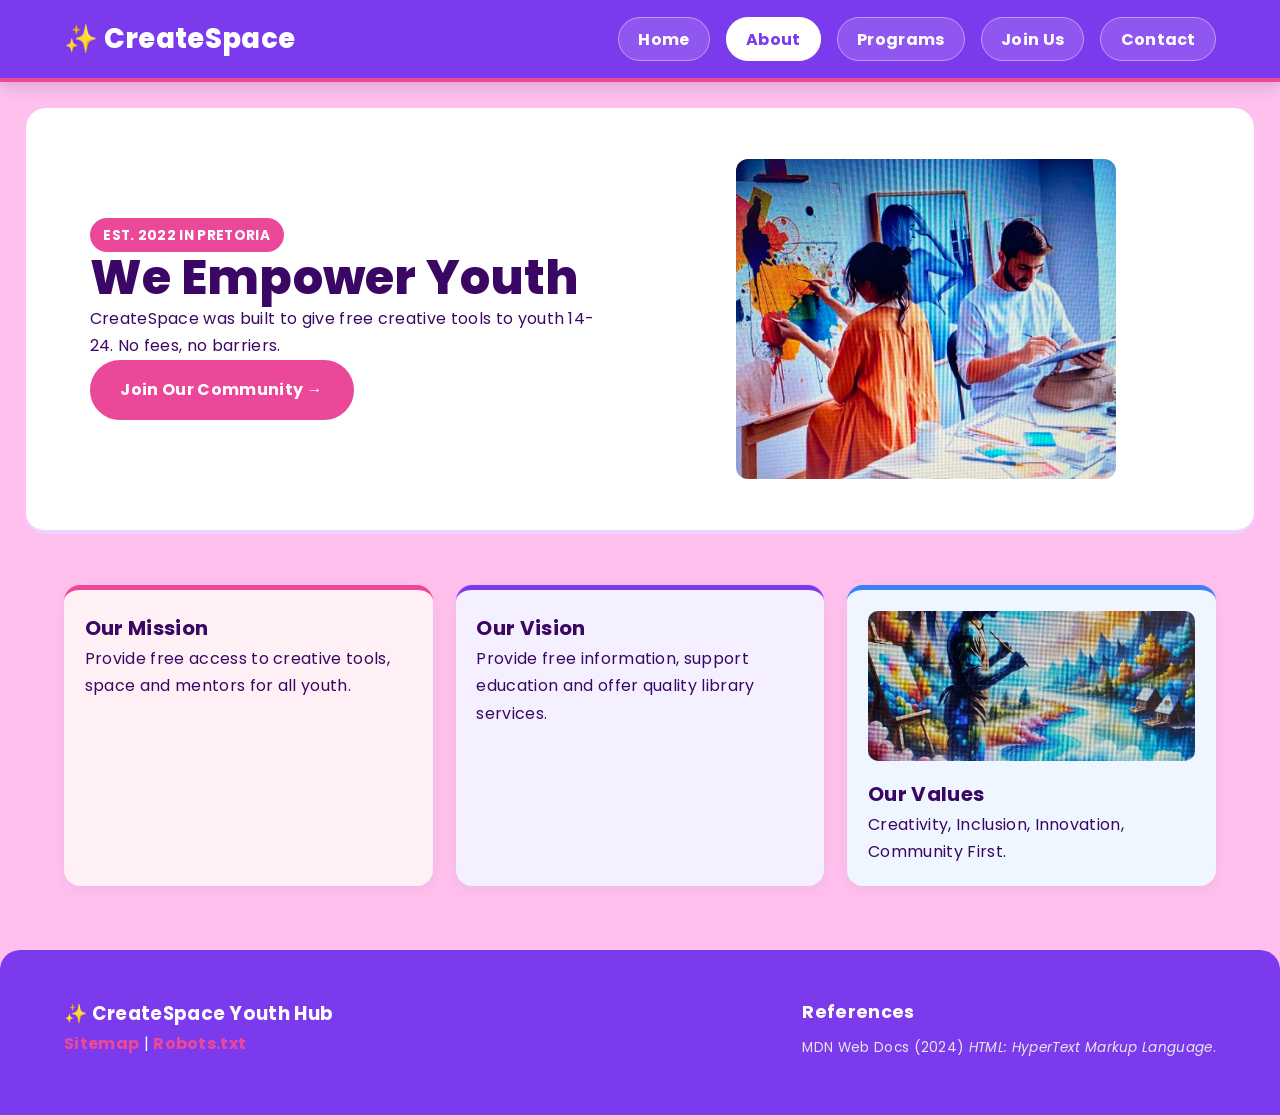
<file: CreateSpace/about.html>
<!DOCTYPE html>
<html lang="en">
<head>
  <meta charset="UTF-8"><meta name="viewport" content="width=device-width, initial-scale=1.0">
  <title>About - CreateSpace</title>
  <meta name="description" content="About CreateSpace Youth Hub - Our mission to empower youth 14-24 with free creative tools.">
  <link rel="stylesheet" href="css_assets/myfirststyles.css">
  <link href="https://fonts.googleapis.com/css2?family=Poppins:wght@400;700;800&display=swap" rel="stylesheet">
</head>
<body>
  <header class="site-header">
    <div class="brand-name">✨ CreateSpace</div>
    <nav aria-label="Main navigation">
      <ul class="main-menu">
        <li><a href="index.html">Home</a></li>
        <li><a href="about.html" class="active">About</a></li>
        <li><a href="products.html">Programs</a></li>
        <li><a href="enquiries.html">Join Us</a></li>
        <li><a href="contact.html">Contact</a></li>
      </ul>
    </nav>
  </header>

  <section class="hero-section">
    <div class="hero-content">
      <span class="top-tag">EST. 2022 IN PRETORIA</span>
      <h1>We Empower <span class="gradient-word">Youth</span></h1>
      <p class="intro-text">CreateSpace was built to give free creative tools to youth 14-24. No fees, no barriers.</p>
      <a href="enquiries.html" class="action-btn pink-btn">Join Our Community →</a>
    </div>
    <div class="hero-visual">
      <img src="images/photo.jpg" alt="Youth group" srcset="images/photo.jpg 480w, images/photo.jpg 800w" sizes="(max-width:768px) 90vw, 400px" onerror="this.src='https://via.placeholder.com/600x400?text=Image+Missing'">
    </div>
  </section>

  <section class="card-grid">
    <div class="content-card">
      <h2>Our Mission</h2>
      <p>Provide free access to creative tools, space and mentors for all youth.</p>
    </div>
    <div class="content-card">
      <h2>Our Vision</h2>
      <p>Provide free information, support education and offer quality library services.</p>
    </div>
    <div class="content-card">
      <img src="images/art.jpg" alt="Values" srcset="images/art.jpg 400w, images/art.jpg 800w" sizes="(max-width:768px) 100vw, 33vw" onerror="this.src='https://via.placeholder.com/400x200?text=Image+Missing'">
      <h2>Our Values</h2>
      <p>Creativity, Inclusion, Innovation, Community First.</p>
    </div>
  </section>

  <footer>
    <div class="footer-content">
      <div>
        <h3>✨ CreateSpace Youth Hub</h3>
        <p><a href="sitemap.xml">Sitemap</a> | <a href="robots.txt">Robots.txt</a></p>
      </div>
      <div class="footer-references">
        <h3>References</h3>
        <p>MDN Web Docs (2024) <i>HTML: HyperText Markup Language</i>.</p>
      </div>
    </div>
  </footer>
</body>
</file>
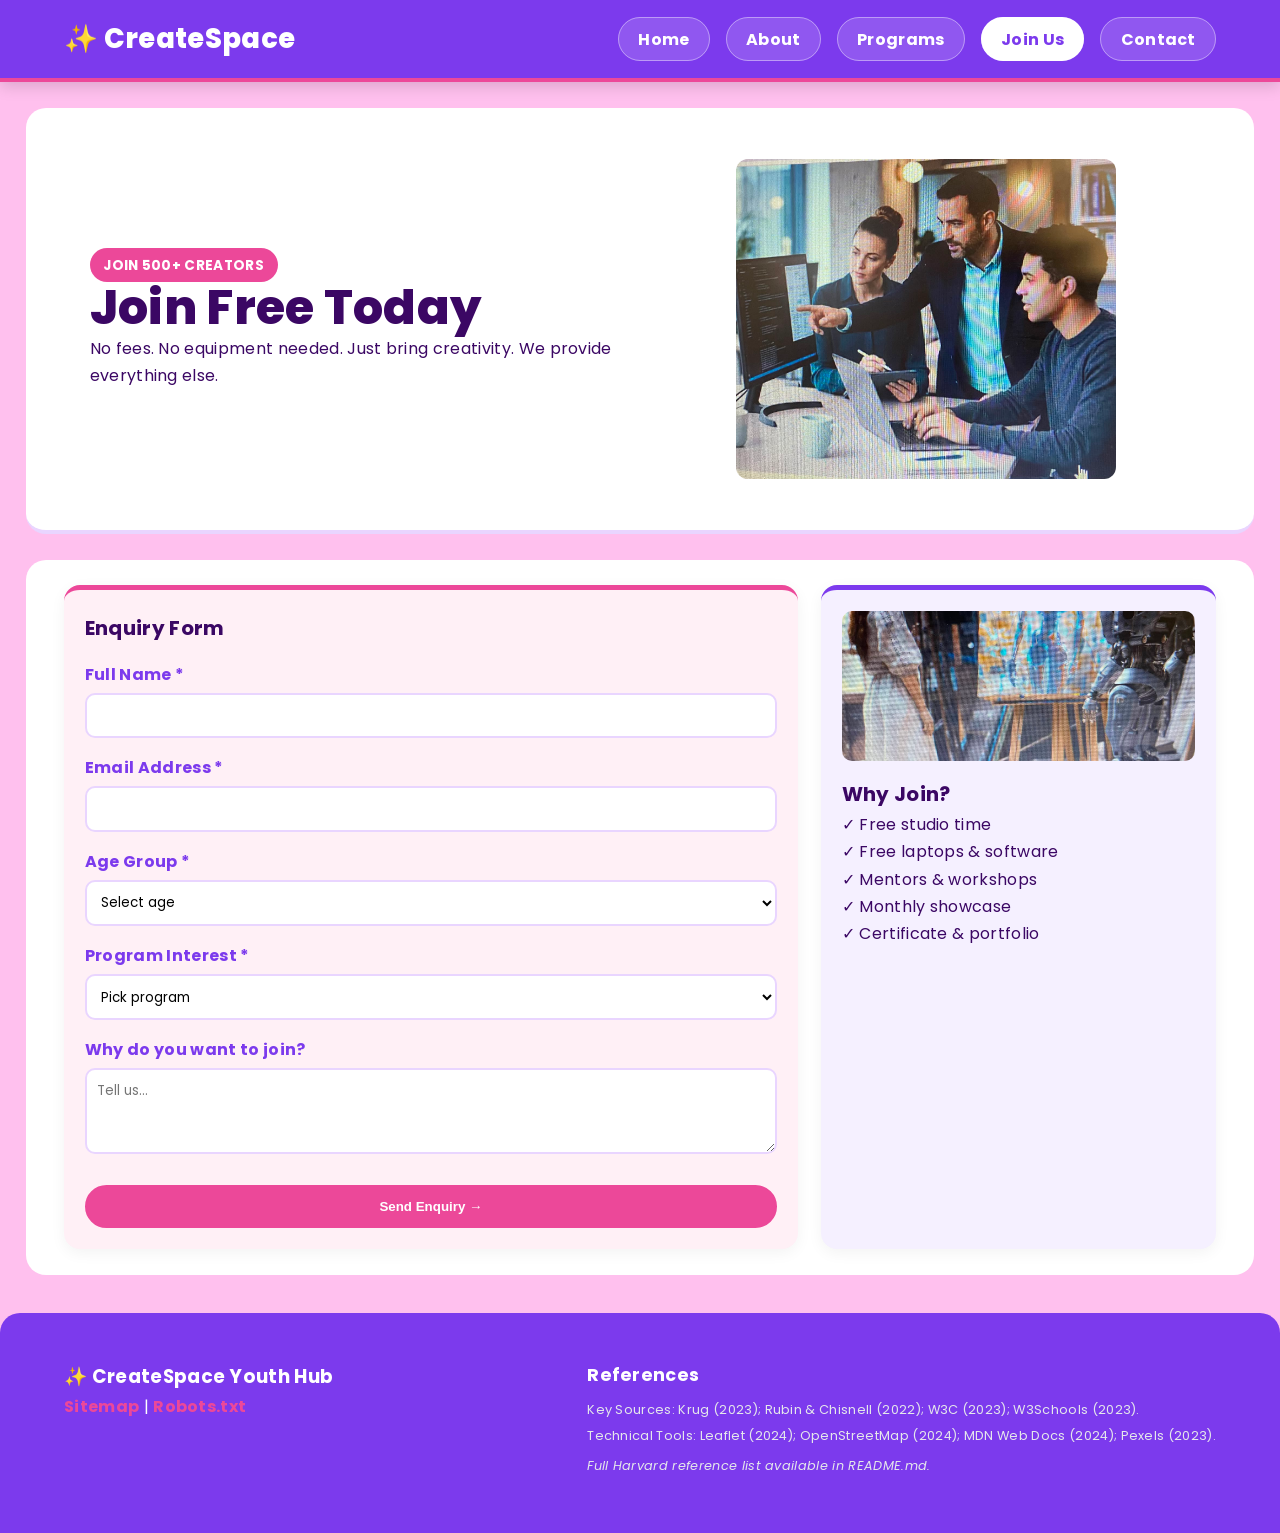
<file: CreateSpace/enquiries.html>
<!DOCTYPE html>
<html lang="en">
<head>
  <meta charset="UTF-8"><meta name="viewport" content="width=device-width, initial-scale=1.0">
  <title>Join Us - CreateSpace</title>
  <meta name="description" content="Enquire to join CreateSpace Youth Hub free programs.">
  <link rel="stylesheet" href="css_assets/myfirststyles.css">
  <link href="https://fonts.googleapis.com/css2?family=Poppins:wght@400;700;800&display=swap" rel="stylesheet">
</head>
<body>
  <header class="site-header">
    <div class="brand-name">✨ CreateSpace</div>
    <nav aria-label="Main navigation">
      <ul class="main-menu">
        <li><a href="index.html">Home</a></li>
        <li><a href="about.html">About</a></li>
        <li><a href="products.html">Programs</a></li>
        <li><a href="enquiries.html" class="active">Join Us</a></li>
        <li><a href="contact.html">Contact</a></li>
      </ul>
    </nav>
  </header>

  <section class="hero-section">
    <div class="hero-content">
      <span class="top-tag">JOIN 500+ CREATORS</span>
      <h1>Join <span class="gradient-word">Free</span> Today</h1>
      <p class="intro-text">No fees. No equipment needed. Just bring creativity. We provide everything else.</p>
    </div>
    <div class="hero-visual">
      <img src="images/coding.jpg" alt="Join us" srcset="images/coding.jpg 400w, images/coding.jpg 800w" sizes="400px" onerror="this.src='https://via.placeholder.com/600x400?text=Image+Missing'">
    </div>
  </section>

  <section class="split-grid">
    <div class="content-card form-wrap">
      <h2>Enquiry Form</h2>
      <!-- Form uses JS Validation -->
      <form id="enquiryForm" onsubmit="return validateEnquiry(event)" novalidate>
        <label>Full Name *</label>
        <input type="text" id="enqName" required minlength="2">
        
        <label>Email Address *</label>
        <input type="email" id="enqEmail" required>
        
        <label>Age Group *</label>
        <select id="enqAge" required>
          <option value="">Select age</option>
          <option>14-16</option>
          <option>17-19</option>
          <option>20-24</option>
        </select>
        
        <label>Program Interest *</label>
        <select id="enqProgram" required>
          <option value="">Pick program</option>
          <option>Music Studio</option>
          <option>Art Workshops</option>
          <option>Coding Club</option>
          <option>Gaming</option>
          <option>Photography</option>
          <option>AI Lab</option>
        </select>
        
        <label>Why do you want to join?</label>
        <textarea rows="3" placeholder="Tell us..."></textarea>

        <div id="enqError" style="color:#ec4899; font-weight:bold; margin-top:10px;"></div>
        
        <button type="submit" class="action-btn pink-btn full-width">Send Enquiry →</button>
        <div id="enqResponse" style="display:none; padding:1rem; background:#dcfce7; color:#166534; border-radius:8px; margin-top:1rem;"></div>
      </form>
    </div>
    
    <div class="content-card">
      <picture>
        <source media="(max-width:480px)" srcset="images/ai.jpg 480w">
        <source media="(max-width:768px)" srcset="images/ai.jpg 768w">
        <img src="images/ai.jpg" alt="Future tech" srcset="images/ai.jpg 400w, images/ai.jpg 800w" sizes="(max-width:768px) 100vw, 300px" onerror="this.src='https://via.placeholder.com/400x200?text=Image+Missing'">
      </picture>
      <h2>Why Join?</h2>
      <p>✓ Free studio time<br>✓ Free laptops & software<br>✓ Mentors & workshops<br>✓ Monthly showcase<br>✓ Certificate & portfolio</p>
    </div>
  </section>

  <!-- FOOTER WITH REFERENCESS -->
  <footer>
    <div class="footer-content">
      <div>
        <h3>✨ CreateSpace Youth Hub</h3>
        <p><a href="sitemap.xml">Sitemap</a> | <a href="robots.txt">Robots.txt</a></p>
      </div>
      <div class="footer-references">
        <h3>References</h3>
        <p style="font-size: 0.8rem; margin-bottom: 0.3rem;">Key Sources: Krug (2023); Rubin & Chisnell (2022); W3C (2023); W3Schools (2023).</p>
        <p style="font-size: 0.8rem;">Technical Tools: Leaflet (2024); OpenStreetMap (2024); MDN Web Docs (2024); Pexels (2023).</p>
        <p style="font-size: 0.8rem; margin-top: 0.5rem;"><em>Full Harvard reference list available in README.md.</em></p>
      </div>
    </div>
  </footer>

  <!-- THIS SCRIPT IS REQUIRED FOR THE FORM TO WORK -->
  <script src="js/forms.js"></script>
</body>
</html>
</file>
<file: CreateSpace/css_assets/myfirststyles.css>
* { margin:0; 
    padding:0; 
    box-sizing:border-box
}
html { 
    font-size:16px;
    scroll-behavior: smooth;
 }
body {
  font-family:'Poppins', sans-serif;
  font-size:1rem; 
  font-weight:400;
  line-height:1.7; 
  letter-spacing:0.02em;
  color:#3b0764;
  background:rgb(255, 192, 238); 
}

h1 { 
    font-size:3rem; 
    font-weight:800; 
    line-height:1.1; 
}
h2 { 
    font-size:1.25rem; 
    font-weight:700; 
}

/* NAV */
.site-header {
  display:flex; 
  justify-content:space-between; 
  align-items:center;
  padding:1em 5%; 
  width:100%;
  background:#7c3aed;
  border-bottom:4px solid #ec4899;
  box-shadow:0 4px 15px rgba(0,0,0,0.15);
  position:sticky; top:0; z-index:99;
}
.brand-name { 
    font-size:1.7rem; 
    font-weight:800; color:#fff;
 }

 .main-menu { 
    display:flex; 
    gap:1rem; 
    list-style:none;
 }

 .main-menu a {
  text-decoration:none; 
  font-weight:700; 
  padding:0.6em 1.2em; 
  border-radius:30px;
  color:#fff; 
  background:rgba(255,255,255,0.15); 
  border:1px solid rgba(255,255,255,0.4);
}
.main-menu a:hover, .main-menu a.active {
     background:#fff; 
     color:#7c3aed; 
    }

/* HERO */
.hero-section {
  display:grid; 
  grid-template-columns:1fr 1fr;
  gap:4%;
  padding:4% 5%; 
  align-items:center;
  background:#ffffff; 
  border-radius:20px; 
  margin:2% auto;
  width:96%;
  border-bottom:4px solid #e9d5ff;
}
.hero-visual { 
    display:flex;
    justify-content:center; 
}
.top-tag { 
    background:#ec4899; 
    color:#fff; 
    padding:0.4em 1em; 
    border-radius:20px; 
    font-size:0.85rem; 
    font-weight:700; 
    display:inline-block; 
}


    /* Buttons */
.action-btn { 
    display:inline-block;
    text-decoration:none; 
    padding:0.9em 1.8em; 
    border-radius:30px; 
    font-weight:700; 
    transition: 0.3s; 
    cursor:pointer; 
    border:none;}
.pink-btn { 
    background:#ec4899;
    color:#fff; 
    border:2px solid #ec4899; 
}
.light-btn { 
    background:#fff; 
    color:#7c3aed; 
    border:2px solid #e9d5ff;
 }
.full-width { 
    width:100%;
    margin-top:1em; 
    text-align:center; 
}
.flex-row { 
    display:flex; 
    gap:1em; 
    flex-wrap:wrap; 
}


/* GRIDS */
.card-grid {
     display:grid; 
     grid-template-columns:repeat(3,1fr); 
     gap:2%; padding:2% 3%; 
     width:96%; 
     margin:2% auto; 
    }
.split-grid {
     display:grid;
     grid-template-columns:1.3fr 0.7fr; 
     gap:2%; padding:2% 3%; width:96%; 
     background:#ffffff; 
     border-radius:20px; 
     margin:2% auto; 
    }

/* Images */
img { 
    max-width:100%; 
    display:block; 
    border-radius:12px; 
}
.hero-visual img { 
    width:100%; 
    max-width:380px; 
    height:320px; 
    object-fit:cover;
    border-radius:12px;
}
.content-card img {
     width:100%;
     height:150px; 
     object-fit:cover;
     border-radius:10px; 
     margin-bottom:1em; 
    }

/* Cards */
.content-card {
    background:#fff; 
    border-radius:16px;
    padding:1.3em;
    border-top:5px solid #ec4899; 
    box-shadow:0 4px 15px rgba(0,0,0,0.05);
    transition: 0.3s;
}
.content-card:nth-child(1) {
     background:#fff0f6; 
     border-top-color:#ec4899;
     }
.content-card:nth-child(2) {
     background:#f5f0ff;
     border-top-color:#7c3aed; 
    }
.content-card:nth-child(3) {
     background:#eff6ff; 
     border-top-color:#3b82f6; 
    }
.content-card:hover {
     transform:translateY(-5px); 
     box-shadow:0 10px 25px rgba(0,0,0,0.08); 
    }

/* Form */
.form-wrap label { 
    display:block; 
    font-weight:700; 
    margin:1em 0 0.3em; 
    color:#7c3aed; 
}
.form-wrap input, .form-wrap select, .form-wrap textarea {
     width:100%; 
     padding:0.8em;
     border-radius:10px; 
     border:2px solid #e9d5ff;
     background:#fff; 
     font-family: inherit;
    }
.form-wrap input:focus, .form-wrap select:focus, .form-wrap textarea:focus { 
    border-color:#ec4899; 
    outline:none;
 }


 /* NEW INTERACTIVE STYLES */
.accordion {
     margin: 1rem 0; 
     border: 1px solid #ddd; 
     border-radius: 8px; 
     overflow: hidden; 
    }
.accordion-btn { 
    width: 100%;
   text-align: left;
   padding: 1rem; 
   background: #fff; border: none;
   font-weight: 700; 
   cursor: pointer; 
   font-size: 1.1rem; 
   color: #7c3aed;
}
.accordion-content {
     display: none; 
     padding: 1rem; 
     background: #f9f9f9; 
    }
.modal {
     display: none; 
     position: fixed;
     z-index: 1000; 
     left: 0; 
     top: 0;
     width: 100%; 
     height: 100%; 
     background: rgba(0,0,0,0.6);
     }
.modal-content {
     background: #fff; 
     margin: 15% auto; 
     padding: 2rem; 
     width: 90%; 
     max-width: 400px; 
     border-radius: 16px; 
     position: relative; 
    }
.close-modal, .close-lightbox {
     position: absolute; 
     right: 15px; 
     top: 10px; 
     font-size: 1.5rem; 
     cursor: pointer; 
     font-weight: bold;
     }
.lightbox { 
    display: none; 
    position: fixed;
    z-index: 1001; 
    left: 0; 
    top: 0; 
    width: 100%; 
    height: 100%; 
    background: rgba(0,0,0,0.9);
 }
.lightbox img {
     margin: 5% auto; 
     display: block;
     max-width: 90%; 
     max-height: 80vh; 
}
#map { 
    margin: 2rem auto;
    width: 90%;
    border-radius: 16px;
    height: 350px; z-index: 1; 
}
.search-bar {
     display: flex; 
     gap: 1rem; 
     flex-wrap: wrap; 
     margin-bottom: 2rem; 
}
.search-bar input, .search-bar select { 
    padding: 0.8rem; 
    border-radius: 8px; 
    border: 2px solid #e9d5ff;
    flex: 1; 
    min-width: 200px; 
    font-family: inherit;
}


/* FOOTER & REFERENCES */
footer {
     background:#7c3aed;
     color:#fff; 
     padding:3rem 5%;
     margin-top:3%; 
     border-radius:20px 20px 0 0; 
    }
.footer-content {
     display: flex; 
     justify-content: space-between; 
     flex-wrap: wrap; 
     gap: 2rem; 
     text-align: left;
    }
.footer-references h3 {
     color: #fff; 
     font-size: 1.1rem; 
     margin-bottom: 0.5rem;
    }
.footer-references p {
     color: #e5e7eb; 
     font-size: 0.85rem; 
     margin-bottom: 0.5rem; 
    }
footer a { 
   color: #ec4899;
   text-decoration: none; 
   font-weight: bold;
}

/* Breakpoints */
@media screen and (max-width:768px) {
  .site-header { 
    flex-direction:column; 
    gap:1em; 
}
  .card-grid {
     grid-template-columns:1fr 1fr; gap:3%; 
    }
  .split-grid {
     grid-template-columns:1fr;
     }
  .hero-section {
     grid-template-columns:1fr; 
     text-align: center;
    }
}

@media screen and (max-width:480px) {
  .card-grid {
     grid-template-columns:1fr; 
    }
  .main-menu { 
    flex-direction:column; 
    width:100%; 
}
  .main-menu a {
     width:100%; 
     text-align:center; 
    }
  h1 {
     font-size:2rem; 
    }
}
</file>
